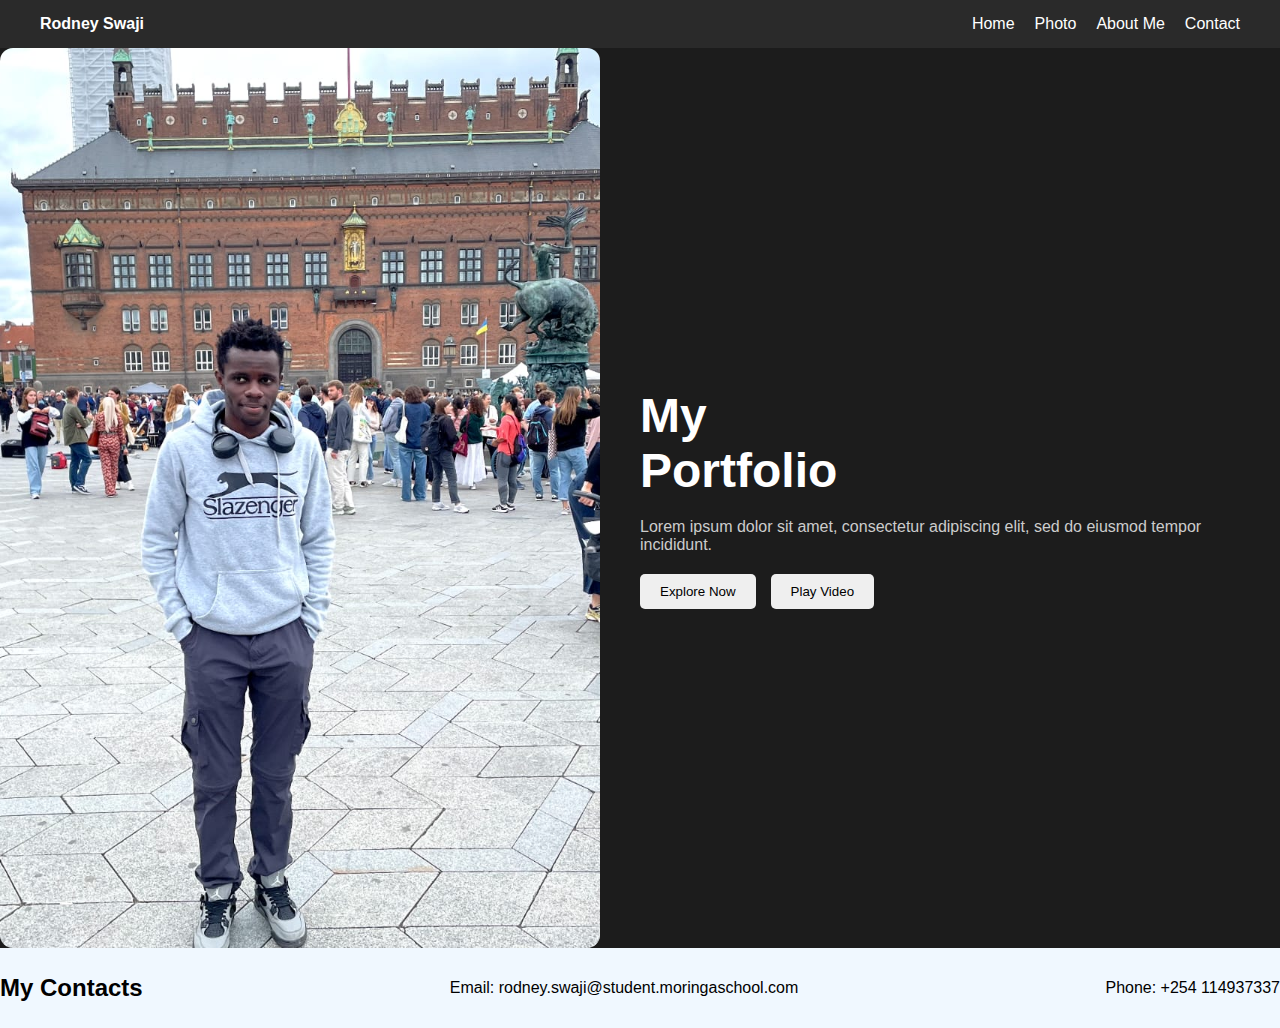
<file: index.html>
<!DOCTYPE html>
<html lang="en">
    <head>
        <link rel="stylesheet" href="./style.css">
        <title>My Portfolio</title>
    </head>
    <body>
        
        <header>
            <div class="logo">Rodney Swaji</div>
            <nav>
                <ul>
                    <li><a href="https://www.youtube.com/watch?v=dQw4w9WgXcQ&list=RDdQw4w9WgXcQ&start_radio=1" target="_blank">Home</a></li>
                    <li><a href="./images/rodney-img 1.jpg" target="_blank">Photo</a></li>
                    <li><a href="./Me.html" target="_blank">About Me</a></li>
                    <li><a href="#contact">Contact</a></li>
                </ul>
            </nav>
        </header>

        
        <section class="hero">
            <div class="hero-img">
                <img src="./images/rodney-img 1.jpg" alt="My Photo" title="Rodney" >
            </div>
            <div class="hero-text" id="dynamicContent">
            </div>
        </section>
        <section id="contact">
            <h2>My Contacts</h2>
            <p>Email: rodney.swaji@student.moringaschool.com</p>
            <p>Phone: +254 114937337</p>
        </section>
        <script src="script.js"></script>
    </body>
</html>
</file>
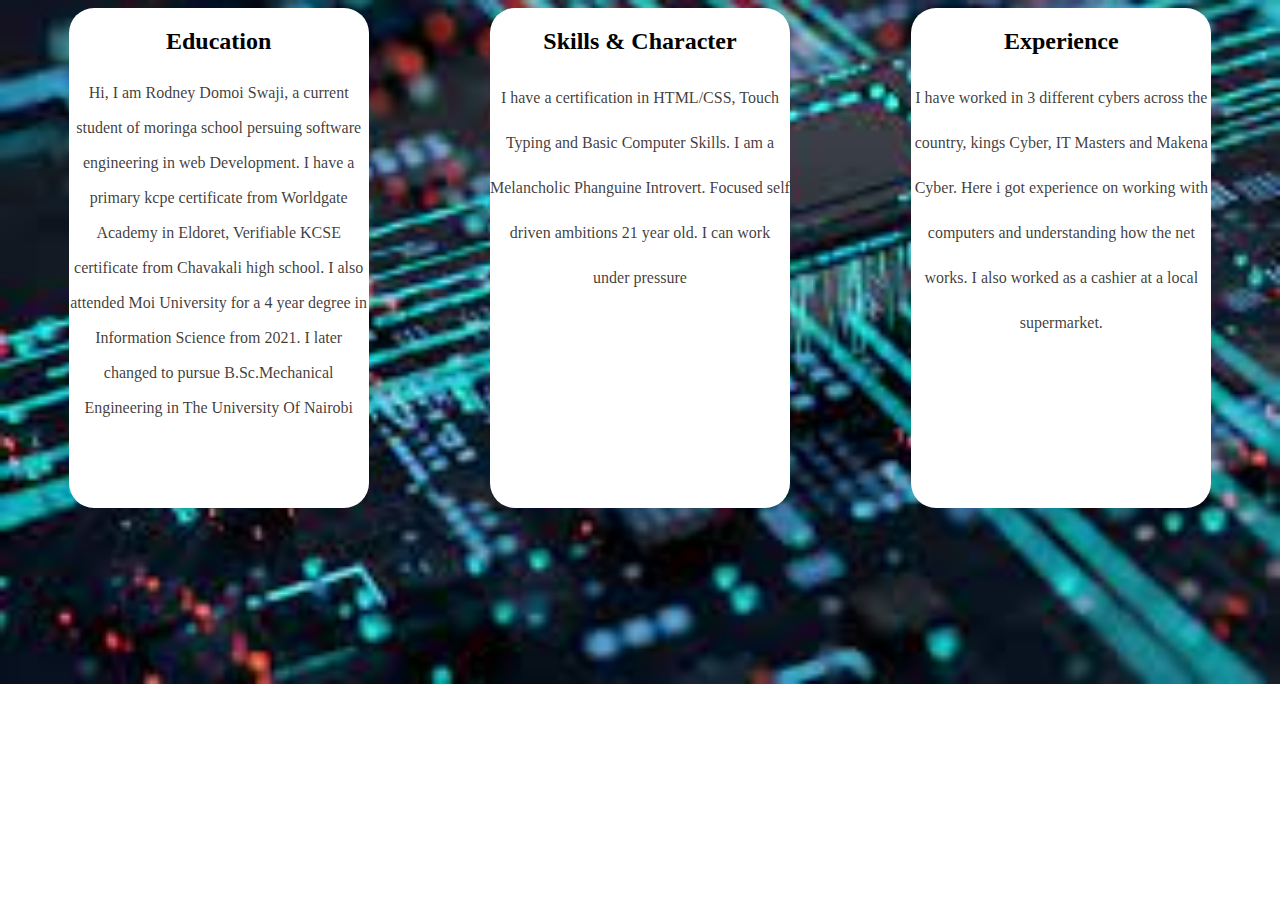
<file: Me.html>
<!DOCTYPE html>
<html>
    <head>
        <link rel="stylesheet" href="./Me_style.css">
        <title>About Me</title>
    </head>
    <body>
        <section>
            <div class="About_me">
                <h2>Education</h2>
                <p id="Education">Hi, I am Rodney Domoi Swaji, a current student of moringa school persuing software engineering in web Development. I have a primary kcpe certificate from Worldgate Academy in Eldoret, Verifiable KCSE certificate from Chavakali high school. I also attended Moi University for a 4 year degree in Information Science from 2021. I later changed to pursue B.Sc.Mechanical Engineering in The University Of Nairobi</p>
            </div>
            <div class="About_me">
                <h2>Skills & Character</h2>
                <p id="Skills">I have a certification in HTML/CSS, Touch Typing and Basic Computer Skills. I am a Melancholic Phanguine Introvert. Focused self driven ambitions 21 year old. I can work under pressure</p>
            </div>

            <div class="About_me">
                <h2>Experience</h2>
                <p id="Experience">I have worked in 3 different cybers across the country, kings Cyber, IT Masters and Makena Cyber. Here i got experience on working with computers and understanding how the net works. I also worked as a cashier at a local supermarket.</p>
            </div>
        </section>

    </body>
</html>
</file>
<file: style.css>
* {
  margin: 0;
  padding: 0;
  box-sizing: border-box;
  font-family: Arial, sans-serif;
}

body {
  background: #1c1c1c;
  color: white;
}

header {
  display: flex;
  justify-content: space-between;
  align-items: center;
  padding: 15px 40px;
  background: #2a2a2a;
}

header .logo {
  font-weight: bold;
  font-size: 16px;
}

nav ul {
  list-style: none;
  display: flex;
  gap: 20px;
}

nav ul li a {
  text-decoration: none;
  color: white;
  transition: color 0.3s;
}

nav ul li a:hover {
  color: #aaa;
}

.hero {
  display: flex;
  height: 100vh;
}

.hero-img {
  flex: 1;
}

.hero-img img {
  width: 100%;
  height: 100%;
  object-fit: cover;
  border-radius: 13px;
}
.hero-img img:hover {
    opacity: 0.8;
}
.hero-text {
  flex: 1;
  display: flex;
  flex-direction: column;
  justify-content: center;
  padding: 40px;
}

.hero-text h1 {
  font-size: 48px;
  font-weight: bold;
}

.hero-text p {
  margin: 20px 0;
  color: #ccc;
}

.buttons {
  display: flex;
  gap: 15px;
}

button {
  padding: 10px 20px;
  border: none;
  cursor: pointer;
  border-radius: 5px;
}
button:hover {
    opacity: 0.8;
}

.like {
  background: white;
  color: black;
  font-weight: bold;
}
.like:active{
    background: gray;
    color: blue;
}

.hate {
  background: transparent;
  color: white;
  border: 1px solid white;
}
.hate:active {
    background: red;
    color: black;
}
#contact {
    display: flex;
    justify-content: space-between;
    height: 80px;
    color: black;
    background-color: aliceblue;
    align-items: center;

}
</file>
<file: Me_style.css>
body {
  background-image: url("./images/images.jpeg");
  background-size: cover;   
  background-repeat: no-repeat; 
  background-position: center; 
}
section {
    display: flex;
    justify-content: space-around;
    
}
.About_me {
    width: 300px;
    height: 500px;
    border-radius: 25px;
    background-color: white;
    text-align: center;
}
#Education {
    font-family: 'Times New Roman', Times, serif;
    line-height: 35px;
    color: rgba(21, 16, 16, 0.831);
}
#Skills {
    font-family: 'Times New Roman', Times, serif;
    line-height: 45px;
    color: rgba(21, 16, 16, 0.831);
}
#Experience {
    font-family: 'Times New Roman', Times, serif;
    line-height: 45px;
    color: rgba(21, 16, 16, 0.831);
}
</file>
